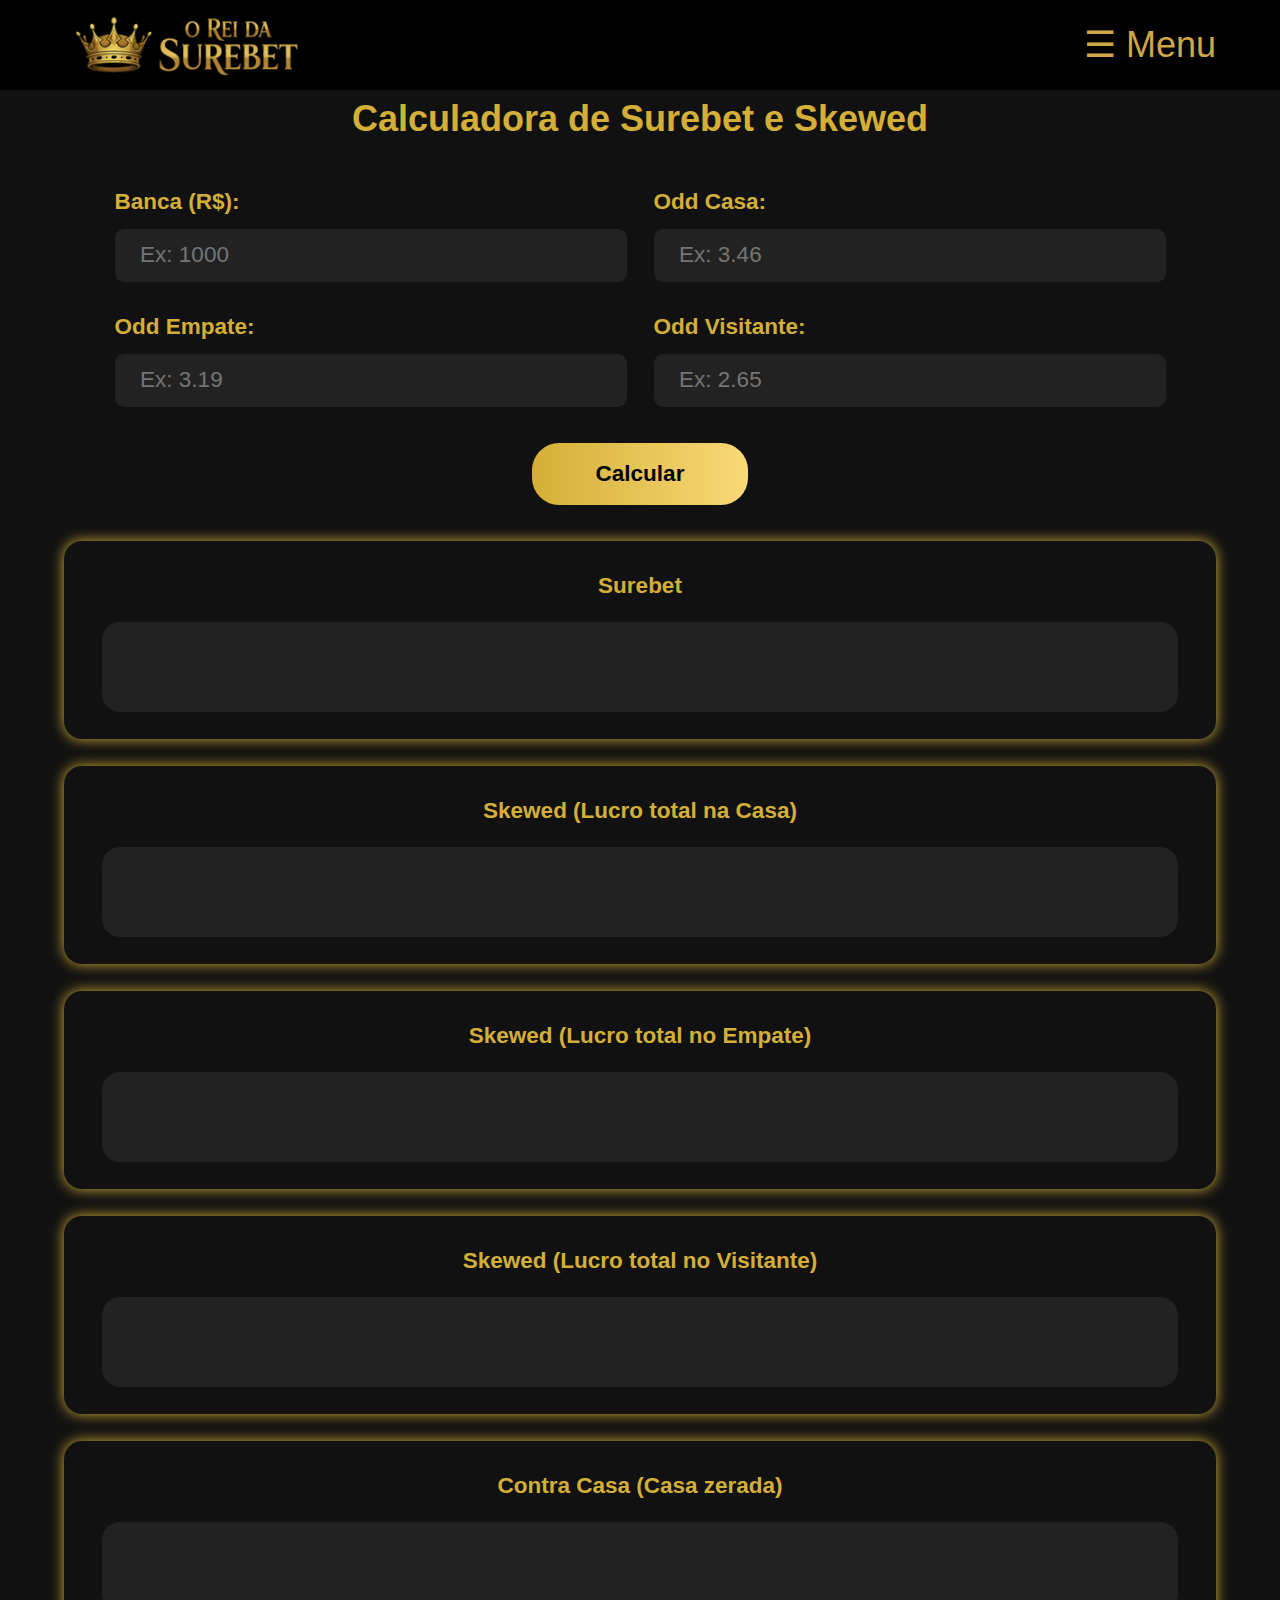
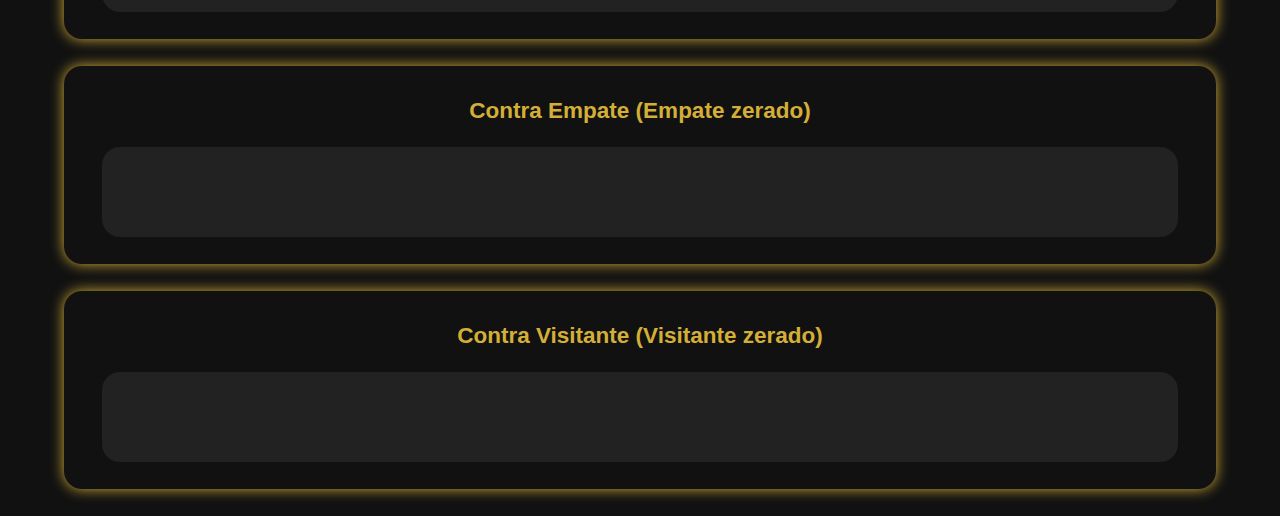
<file: calculadora_de_surebet_e_skewed/index.html>
<!DOCTYPE html>
<html lang="pt-BR">
<head>
  <meta charset="UTF-8">
  <meta name="viewport" content="width=device-width, initial-scale=1.0">
  <title>O Rei da Surebet - Calculadora Surebet e Skewed Mais Poderosa do Mundo</title>

  <!-- SEO -->
  <meta name="description" content="A calculadora de Surebet e Skewed mais completa e poderosa do mundo. Maximize seus lucros e minimize seus riscos nas apostas esportivas. Ferramenta indispensável para apostadores profissionais.">
  <meta name="keywords" content="calculadora surebet, calculadora skewed, calculadora de apostas, apostas esportivas, surebet, skewed betting, scanner surebet, rei da surebet, calculadora profissional apostas, surebet calculator, skewed calculator">
  <meta name="author" content="O Rei da Surebet">

  <link rel="stylesheet" href="style.css">
  <link rel="stylesheet" href="istyle.css">
  <link rel="icon" href="imagens/favicon.png" type="image/png">
</head>
<body>

  <header>
    <div class="logo">
      <a href="https://oreidasurebet.com" target="_blank">
        <img src="imagens/logo.png" alt="O Rei da Surebet">
      </a>
    </div>

    <div class="menu">
      <button class="menu-button">☰ Menu</button>
      <div class="dropdown">
        <strong>CALCULADORAS</strong>
        <a href="../surebet">Calculadora de Surebet e Skewed</a>
        <a href="../trade">Calculadora Trade no Empate</a>
        <strong>FERRAMENTAS</strong>
      </div>
    </div>
  </header>

  <div class="container">
   <h1>Calculadora de Surebet e Skewed</h1>
    <div class="inputs">
      <label>Banca (R$):
        <input type="number" id="banca" min="1" step="any" placeholder="Ex: 1000" />
      </label>
      <label>Odd Casa:
        <input type="number" id="casaOdd" min="1" step="any" placeholder="Ex: 3.46" />
      </label>
      <label>Odd Empate:
        <input type="number" id="empateOdd" min="1" step="any" placeholder="Ex: 3.19" />
      </label>
      <label>Odd Visitante:
        <input type="number" id="visitanteOdd" min="1" step="any" placeholder="Ex: 2.65" />
      </label>
    </div>

    <button id="btnCalcular">Calcular</button>

    <div class="calculadoras-grid">
      <!-- Surebet padrão -->
      <div class="calculadora">
        <div class="calc-title">Surebet <span id="porcentagemSurebet"></span></div>
        <pre class="resultado" id="surebet"></pre>
      </div>

      <!-- Skewed com lucro total em cada resultado -->
      <div class="calculadora">
        <div class="calc-title">Skewed (Lucro total na Casa) <span id="porcentagemCasa"></span></div>
        <pre class="resultado" id="skewedCasa"></pre>
      </div>
      <div class="calculadora">
        <div class="calc-title">Skewed (Lucro total no Empate) <span id="porcentagemEmpate"></span></div>
        <pre class="resultado" id="skewedEmpate"></pre>
      </div>
      <div class="calculadora">
        <div class="calc-title">Skewed (Lucro total no Visitante) <span id="porcentagemVisitante"></span></div>
        <pre class="resultado" id="skewedVisitante"></pre>
      </div>

      <!-- Novas calculadoras "Contra" -->
      <div class="calculadora">
        <div class="calc-title">Contra Casa (Casa zerada) <span id="porcentagemContraCasa"></span></div>
        <pre class="resultado" id="contraCasa"></pre>
      </div>
      <div class="calculadora">
        <div class="calc-title">Contra Empate (Empate zerado) <span id="porcentagemContraEmpate"></span></div>
        <pre class="resultado" id="contraEmpate"></pre>
      </div>
      <div class="calculadora">
        <div class="calc-title">Contra Visitante (Visitante zerado) <span id="porcentagemContraVisitante"></span></div>
        <pre class="resultado" id="contraVisitante"></pre>
      </div>
    </div>
  </div>

  <script src="script.js"></script>
</body>
</html>
</file>
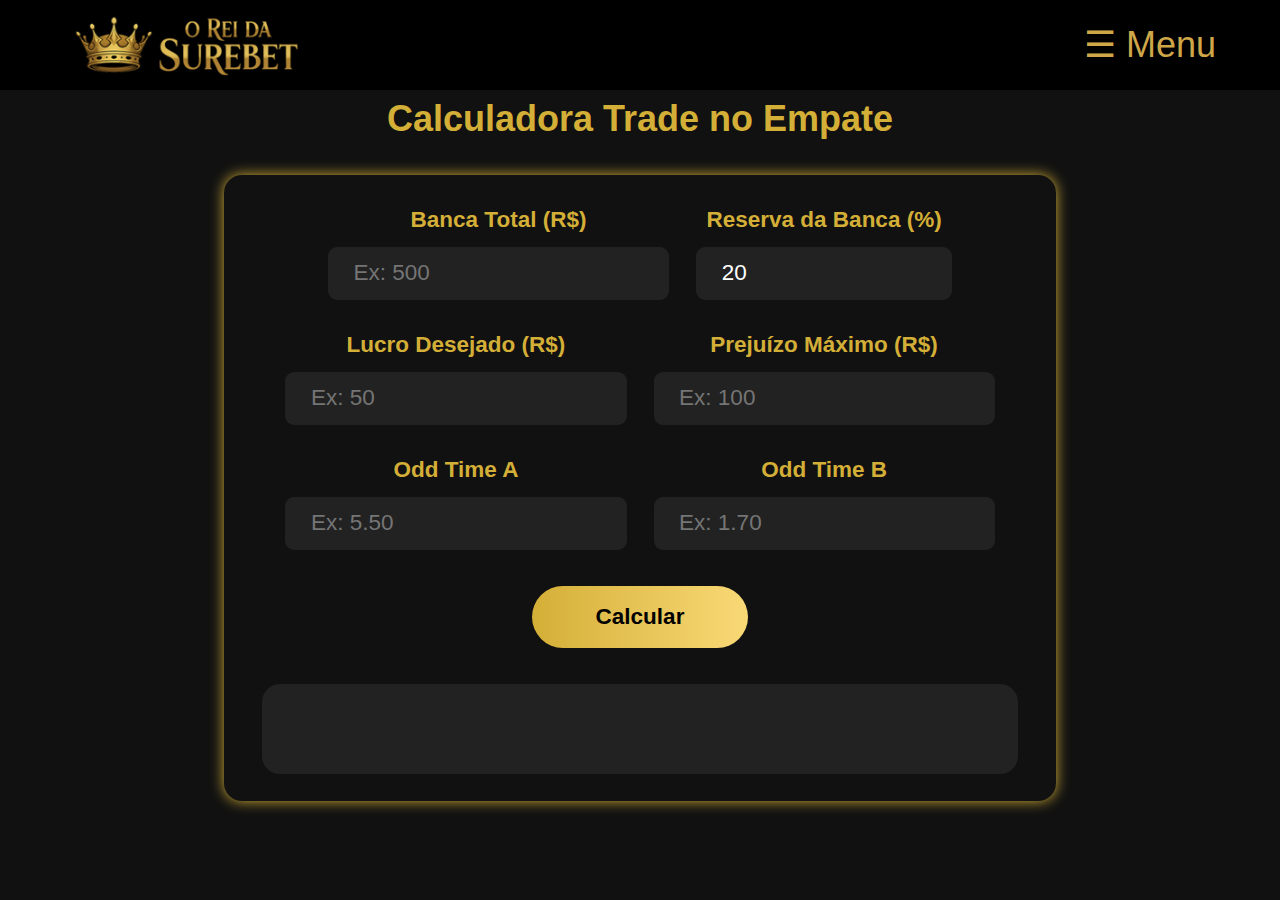
<file: calculadora_trade_no_empate/index.html>
<!DOCTYPE html>
<html lang="pt-BR">
<head>
  <meta charset="UTF-8">
  <meta name="viewport" content="width=device-width, initial-scale=1.0">
  <title>Calculadora Trade no Empate - O Rei da Surebet</title>

  <!-- SEO -->
  <meta name="description" content="Calculadora de Trade no Empate mais completa. Controle lucro e prejuízo, faça entrada no empate ao vivo e maximize ganhos, ideal para promoções como 2 gols de vantagem. Ferramenta essencial para apostadores profissionais.">
  <meta name="keywords" content="calculadora trade empate, trade no empate, calculadora apostas, apostas esportivas, 2 gols de vantagem, encerramento aposta, rei da surebet, calculadora de aposta ao vivo, controlar prejuízo, maximizar lucro apostas">
  <meta name="author" content="O Rei da Surebet">

  <link rel="stylesheet" href="style.css">
  <link rel="stylesheet" href="istyle.css">
  <link rel="icon" href="imagens/favicon.png" type="image/png">
</head>
<body>

  <header>
    <div class="logo">
      <a href="https://oreidasurebet.com" target="_blank">
        <img src="imagens/logo.png" alt="O Rei da Surebet">
      </a>
    </div>

    <div class="menu">
      <button class="menu-button">☰ Menu</button>
      <div class="dropdown">
        <strong>CALCULADORAS</strong>
         <a href="../calculadora_de_surebet_e_skewed">Calculadora de Surebet e Skewed</a>
        <a href="../calculadora_trade_no_empate">Calculadora Trade no Empate</a>
        <strong>FERRAMENTAS</strong>
      </div>
    </div>
  </header>

  <div class="container">
    <h1>Calculadora Trade no Empate</h1>
    <div class="calculadora">
      <div class="inputs">
        <label>Banca Total (R$)
          <input type="number" id="banca" placeholder="Ex: 500" step="0.01" />
        </label>
        <label>Reserva da Banca (%)
          <input type="number" id="reservaPorcentagem" value="20" step="1" min="0" max="100" />
        </label>
        <label>Lucro Desejado (R$)
          <input type="number" id="lucro" placeholder="Ex: 50" step="0.01" />
        </label>
        <label>Prejuízo Máximo (R$)
          <input type="number" id="prejuizo" placeholder="Ex: 100" step="0.01" />
        </label>
        <label>Odd Time A
          <input type="number" id="oddA" placeholder="Ex: 5.50" step="0.01" />
        </label>
        <label>Odd Time B
          <input type="number" id="oddB" placeholder="Ex: 1.70" step="0.01" />
        </label>
      </div>
      <button id="btnCalcular" onclick="calcularSurebet()">Calcular</button>
      <div class="resultado" id="resultado"></div>
    </div>
  </div>

  <script src="script.js"></script>
</body>
</html>
</file>
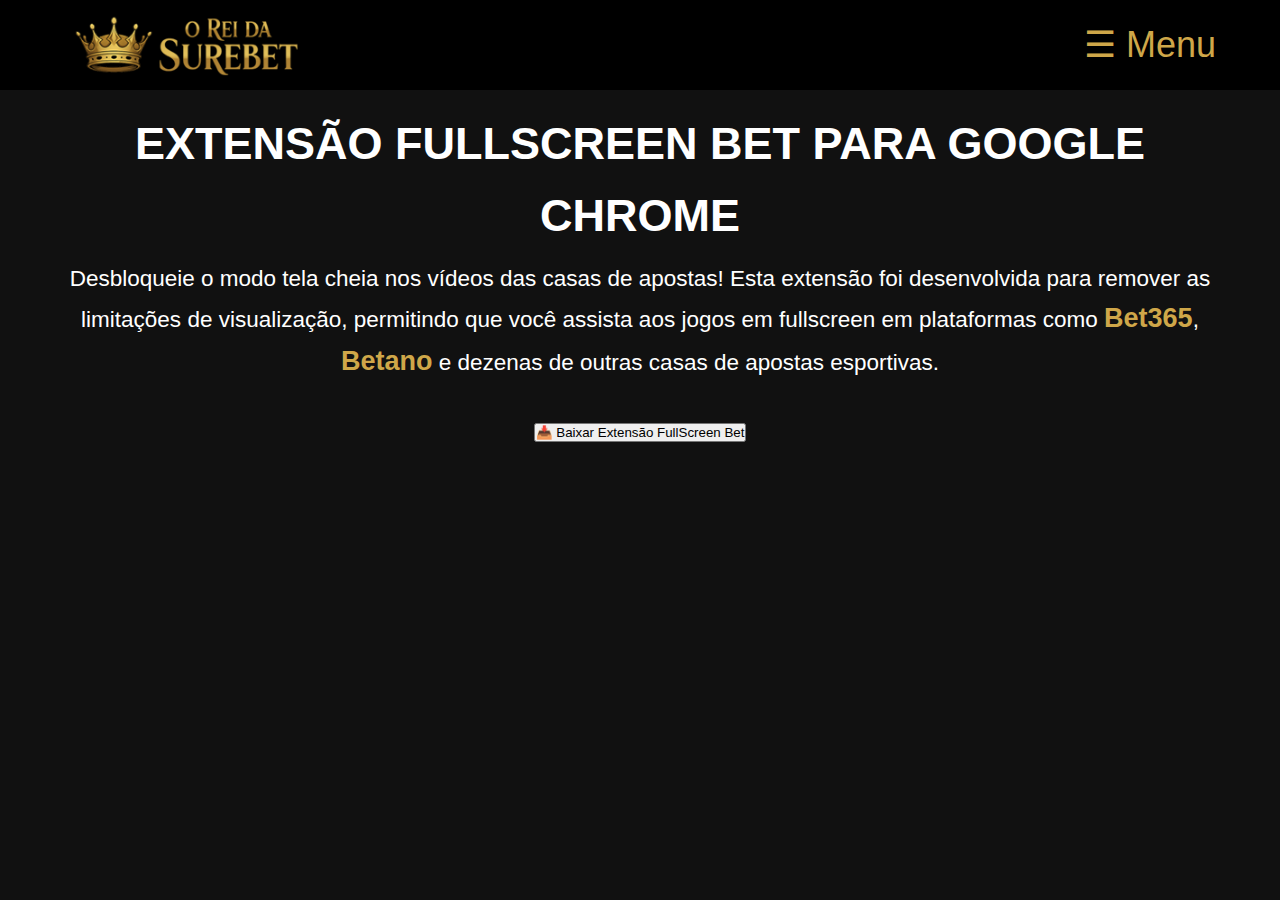
<file: extensão_fullscreen_bet/index.html>
<!DOCTYPE html>
<html lang="pt-BR">
<head>
  <meta charset="UTF-8">
  <meta name="viewport" content="width=device-width, initial-scale=1.0">
  
  <title>FullScreen Bet - Ative Tela Cheia na Bet365, Betano e Outras | O Rei da Surebet</title>

  <!-- SEO -->
  <meta name="description" content="Desbloqueie o modo tela cheia nos vídeos da Bet365, Betano e dezenas de outras casas de apostas. A extensão FullScreen Bet permite assistir aos jogos sem limitações, em modo fullscreen, com total comodidade.">
  <meta name="keywords" content="fullscreen bet, tela cheia bet365, fullscreen betano, extensão bet365, extensão fullscreen apostas, tela cheia apostas, extensão para apostas, bet fullscreen, fullscreen casas de apostas, fullscreen sports betting">
  <meta name="author" content="O Rei da Surebet">

  <!-- Estilos -->
  <link rel="stylesheet" href="style.css">
  <link rel="stylesheet" href="istyle.css">

  <!-- Favicon -->
  <link rel="icon" href="imagens/favicon.png" type="image/png">
</head>

<body>

  <header>
    <div class="logo">
      <a href="https://oreidasurebet.com" target="_blank">
        <img src="imagens/logo.png" alt="O Rei da Surebet">
      </a>
    </div>

    <div class="menu">
      <button class="menu-button">☰ Menu</button>
      <div class="dropdown">
        <strong>CALCULADORAS</strong>
        <a href="calculadora_de_surebet_e_skewed">Calculadora de Surebet e Skewed</a>
        <a href="calculadora_trade_no_empate">Calculadora Trade no Empate</a>
        <strong>FERRAMENTAS</strong>
        <a href="extensão_fullscreen_bet">Extensão FullScreen Bet</a>
      </div>
    </div>
  </header>

  <main>
    <h1>EXTENSÃO FULLSCREEN BET PARA GOOGLE CHROME</h1>
    <p>Desbloqueie o modo tela cheia nos vídeos das casas de apostas! Esta extensão foi desenvolvida para remover as limitações de visualização, permitindo que você assista aos jogos em fullscreen em plataformas como <strong>Bet365</strong>, <strong>Betano</strong> e dezenas de outras casas de apostas esportivas.</p>

    <div style="text-align: center; margin-top: 4vh;">
      <button id="btnCalcular" onclick="window.open('fullscreen_bet.rar', '_blank')">
        📥 Baixar Extensão FullScreen Bet
      </button>
    </div>

  </main>

</body>
</html>
</file>
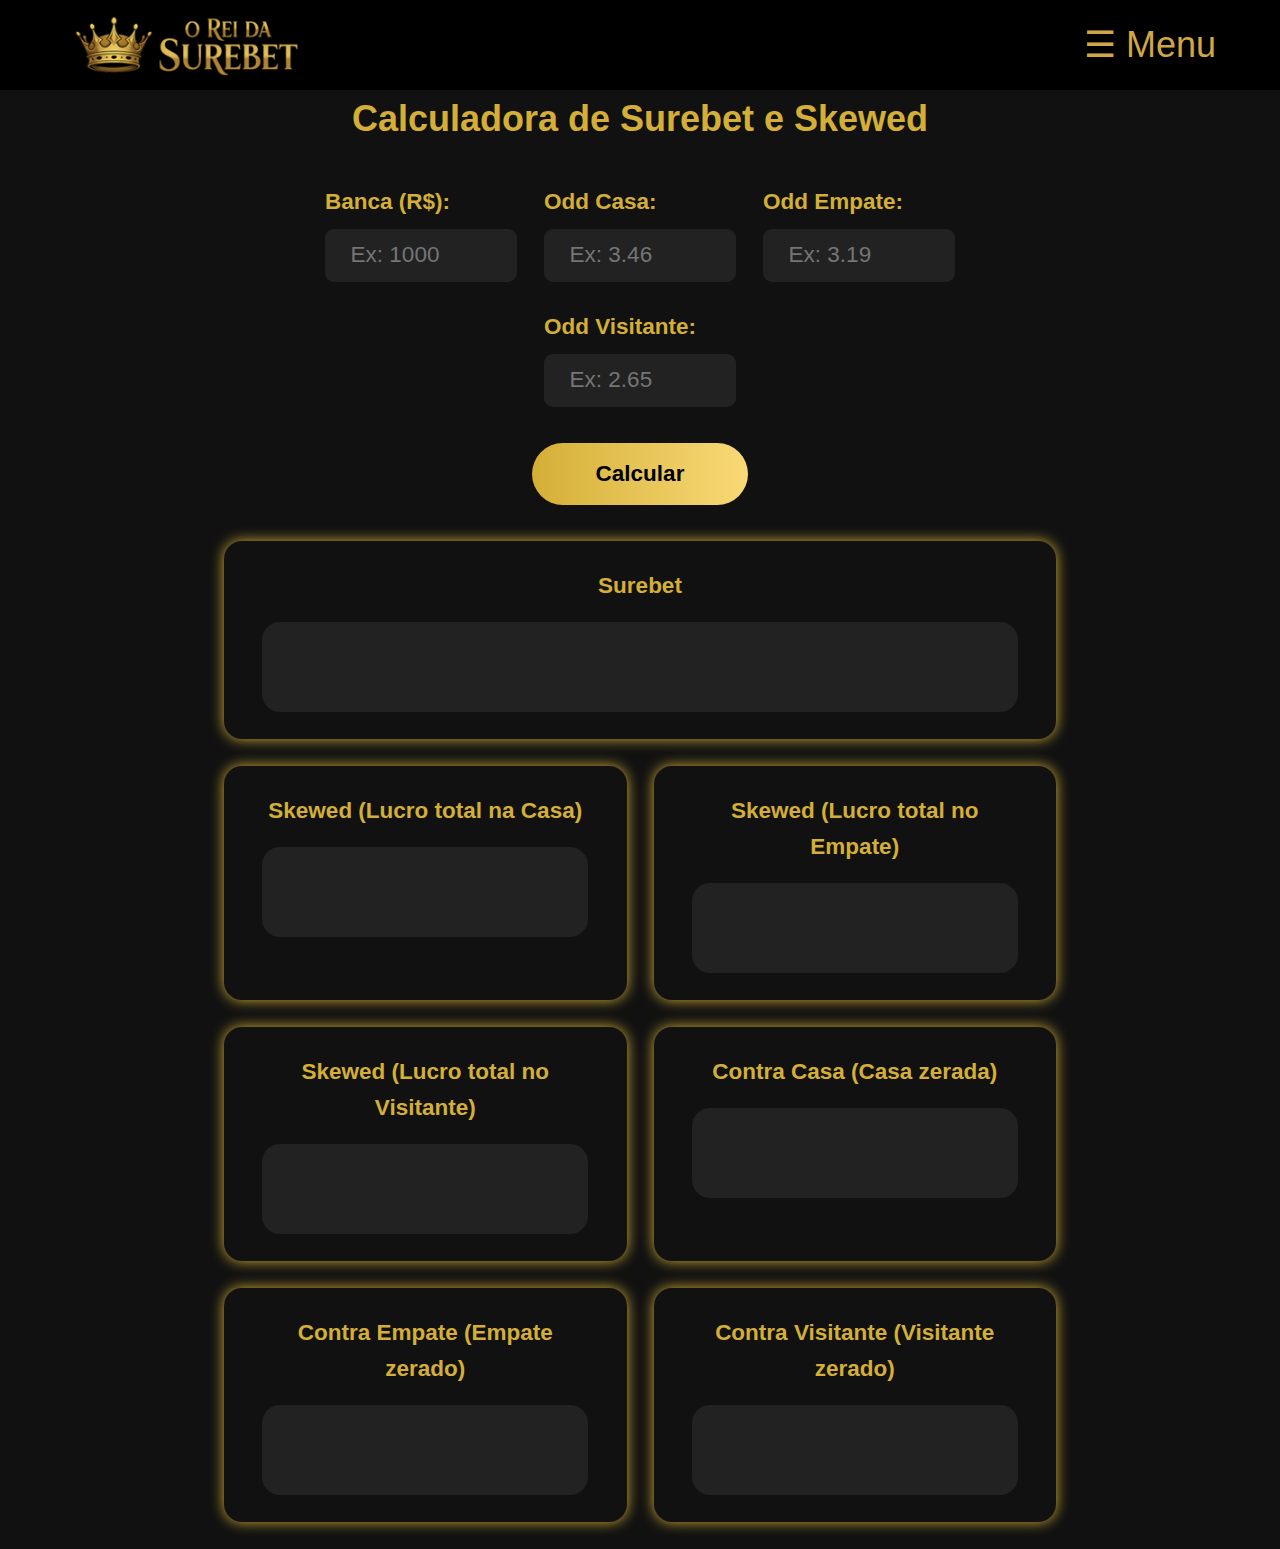
<file: surebet/index.html>
<!DOCTYPE html>
<html lang="pt-BR">
<head>
  <meta charset="UTF-8">
  <meta name="viewport" content="width=device-width, initial-scale=1.0">
  <title>O Rei da Surebet - Calculadora Surebet e Skewed Mais Poderosa do Mundo</title>

  <!-- SEO -->
  <meta name="description" content="A calculadora de Surebet e Skewed mais completa e poderosa do mundo. Maximize seus lucros e minimize seus riscos nas apostas esportivas. Ferramenta indispensável para apostadores profissionais.">
  <meta name="keywords" content="calculadora surebet, calculadora skewed, calculadora de apostas, apostas esportivas, surebet, skewed betting, scanner surebet, rei da surebet, calculadora profissional apostas, surebet calculator, skewed calculator">
  <meta name="author" content="O Rei da Surebet">

  <link rel="stylesheet" href="style.css">
  <link rel="stylesheet" href="istyle.css">
  <link rel="icon" href="imagens/favicon.png" type="image/png">
</head>
<body>

  <header>
    <div class="logo">
      <a href="https://oreidasurebet.com" target="_blank">
        <img src="imagens/logo.png" alt="O Rei da Surebet">
      </a>
    </div>

    <div class="menu">
      <button class="menu-button">☰ Menu</button>
      <div class="dropdown">
        <strong>CALCULADORAS</strong>
        <a href="../surebet">Calculadora de Surebet e Skewed</a>
        <a href="../trade">Calculadora Trade no Empate</a>
        <strong>FERRAMENTAS</strong>
      </div>
    </div>
  </header>

  <div class="container">
   <h1>Calculadora de Surebet e Skewed</h1>
    <div class="inputs">
      <label>Banca (R$):
        <input type="number" id="banca" min="1" step="any" placeholder="Ex: 1000" />
      </label>
      <label>Odd Casa:
        <input type="number" id="casaOdd" min="1" step="any" placeholder="Ex: 3.46" />
      </label>
      <label>Odd Empate:
        <input type="number" id="empateOdd" min="1" step="any" placeholder="Ex: 3.19" />
      </label>
      <label>Odd Visitante:
        <input type="number" id="visitanteOdd" min="1" step="any" placeholder="Ex: 2.65" />
      </label>
    </div>

    <button id="btnCalcular">Calcular</button>

    <div class="calculadoras-grid">
      <!-- Surebet padrão -->
      <div class="calculadora">
        <div class="calc-title">Surebet <span id="porcentagemSurebet"></span></div>
        <pre class="resultado" id="surebet"></pre>
      </div>

      <!-- Skewed com lucro total em cada resultado -->
      <div class="calculadora">
        <div class="calc-title">Skewed (Lucro total na Casa) <span id="porcentagemCasa"></span></div>
        <pre class="resultado" id="skewedCasa"></pre>
      </div>
      <div class="calculadora">
        <div class="calc-title">Skewed (Lucro total no Empate) <span id="porcentagemEmpate"></span></div>
        <pre class="resultado" id="skewedEmpate"></pre>
      </div>
      <div class="calculadora">
        <div class="calc-title">Skewed (Lucro total no Visitante) <span id="porcentagemVisitante"></span></div>
        <pre class="resultado" id="skewedVisitante"></pre>
      </div>

      <!-- Novas calculadoras "Contra" -->
      <div class="calculadora">
        <div class="calc-title">Contra Casa (Casa zerada) <span id="porcentagemContraCasa"></span></div>
        <pre class="resultado" id="contraCasa"></pre>
      </div>
      <div class="calculadora">
        <div class="calc-title">Contra Empate (Empate zerado) <span id="porcentagemContraEmpate"></span></div>
        <pre class="resultado" id="contraEmpate"></pre>
      </div>
      <div class="calculadora">
        <div class="calc-title">Contra Visitante (Visitante zerado) <span id="porcentagemContraVisitante"></span></div>
        <pre class="resultado" id="contraVisitante"></pre>
      </div>
    </div>
  </div>

  <script src="script.js"></script>
</body>
</html>
</file>
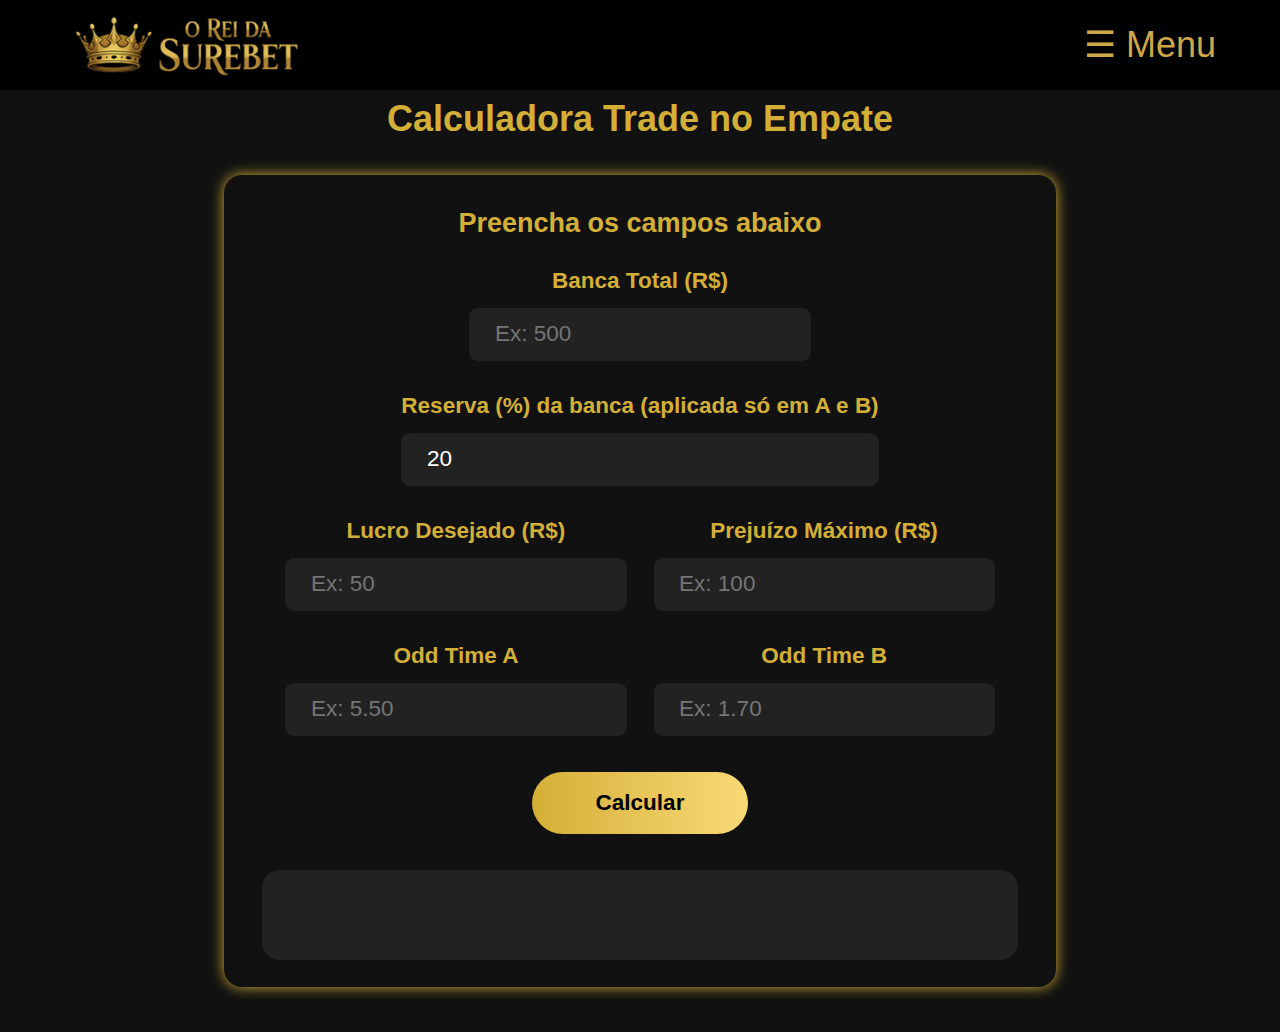
<file: trade/index.html>
<!DOCTYPE html>
<html lang="pt-BR">
<head>
  <meta charset="UTF-8">
  <meta name="viewport" content="width=device-width, initial-scale=1.0">
  <title>Calculadora Trade no Empate - O Rei da Surebet</title>

  <!-- SEO -->
  <meta name="description" content="Calculadora de Trade no Empate mais completa. Controle lucro e prejuízo, faça entrada no empate ao vivo e maximize ganhos, ideal para promoções como 2 gols de vantagem. Ferramenta essencial para apostadores profissionais.">
  <meta name="keywords" content="calculadora trade empate, trade no empate, calculadora apostas, apostas esportivas, 2 gols de vantagem, encerramento aposta, rei da surebet, calculadora de aposta ao vivo, controlar prejuízo, maximizar lucro apostas">
  <meta name="author" content="O Rei da Surebet">

  <link rel="stylesheet" href="style.css">
  <link rel="stylesheet" href="istyle.css">
  <link rel="icon" href="imagens/favicon.png" type="image/png">
</head>
<body>

  <header>
    <div class="logo">
      <a href="https://oreidasurebet.com" target="_blank">
        <img src="imagens/logo.png" alt="O Rei da Surebet">
      </a>
    </div>

    <div class="menu">
      <button class="menu-button">☰ Menu</button>
      <div class="dropdown">
        <strong>CALCULADORAS</strong>
        <a href="../surebet">Calculadora de Surebet e Skewed</a>
        <a href="../trade">Calculadora Trade no Empate</a>
        <strong>FERRAMENTAS</strong>
      </div>
    </div>
  </header>

  <div class="container">
    <h1>Calculadora Trade no Empate</h1>
    <div class="calculadora">
      <div class="calc-title">Preencha os campos abaixo</div>
      <div class="inputs">
        <label>Banca Total (R$)
          <input type="number" id="banca" placeholder="Ex: 500" step="0.01" />
        </label>
        <label>Reserva (%) da banca (aplicada só em A e B)
          <input type="number" id="reservaPorcentagem" value="20" step="1" min="0" max="100" />
        </label>
        <label>Lucro Desejado (R$)
          <input type="number" id="lucro" placeholder="Ex: 50" step="0.01" />
        </label>
        <label>Prejuízo Máximo (R$)
          <input type="number" id="prejuizo" placeholder="Ex: 100" step="0.01" />
        </label>
        <label>Odd Time A
          <input type="number" id="oddA" placeholder="Ex: 5.50" step="0.01" />
        </label>
        <label>Odd Time B
          <input type="number" id="oddB" placeholder="Ex: 1.70" step="0.01" />
        </label>
      </div>
      <button id="btnCalcular" onclick="calcularSurebet()">Calcular</button>
      <div class="resultado" id="resultado"></div>
    </div>
  </div>

  <script src="script.js"></script>
</body>
</html>
</file>
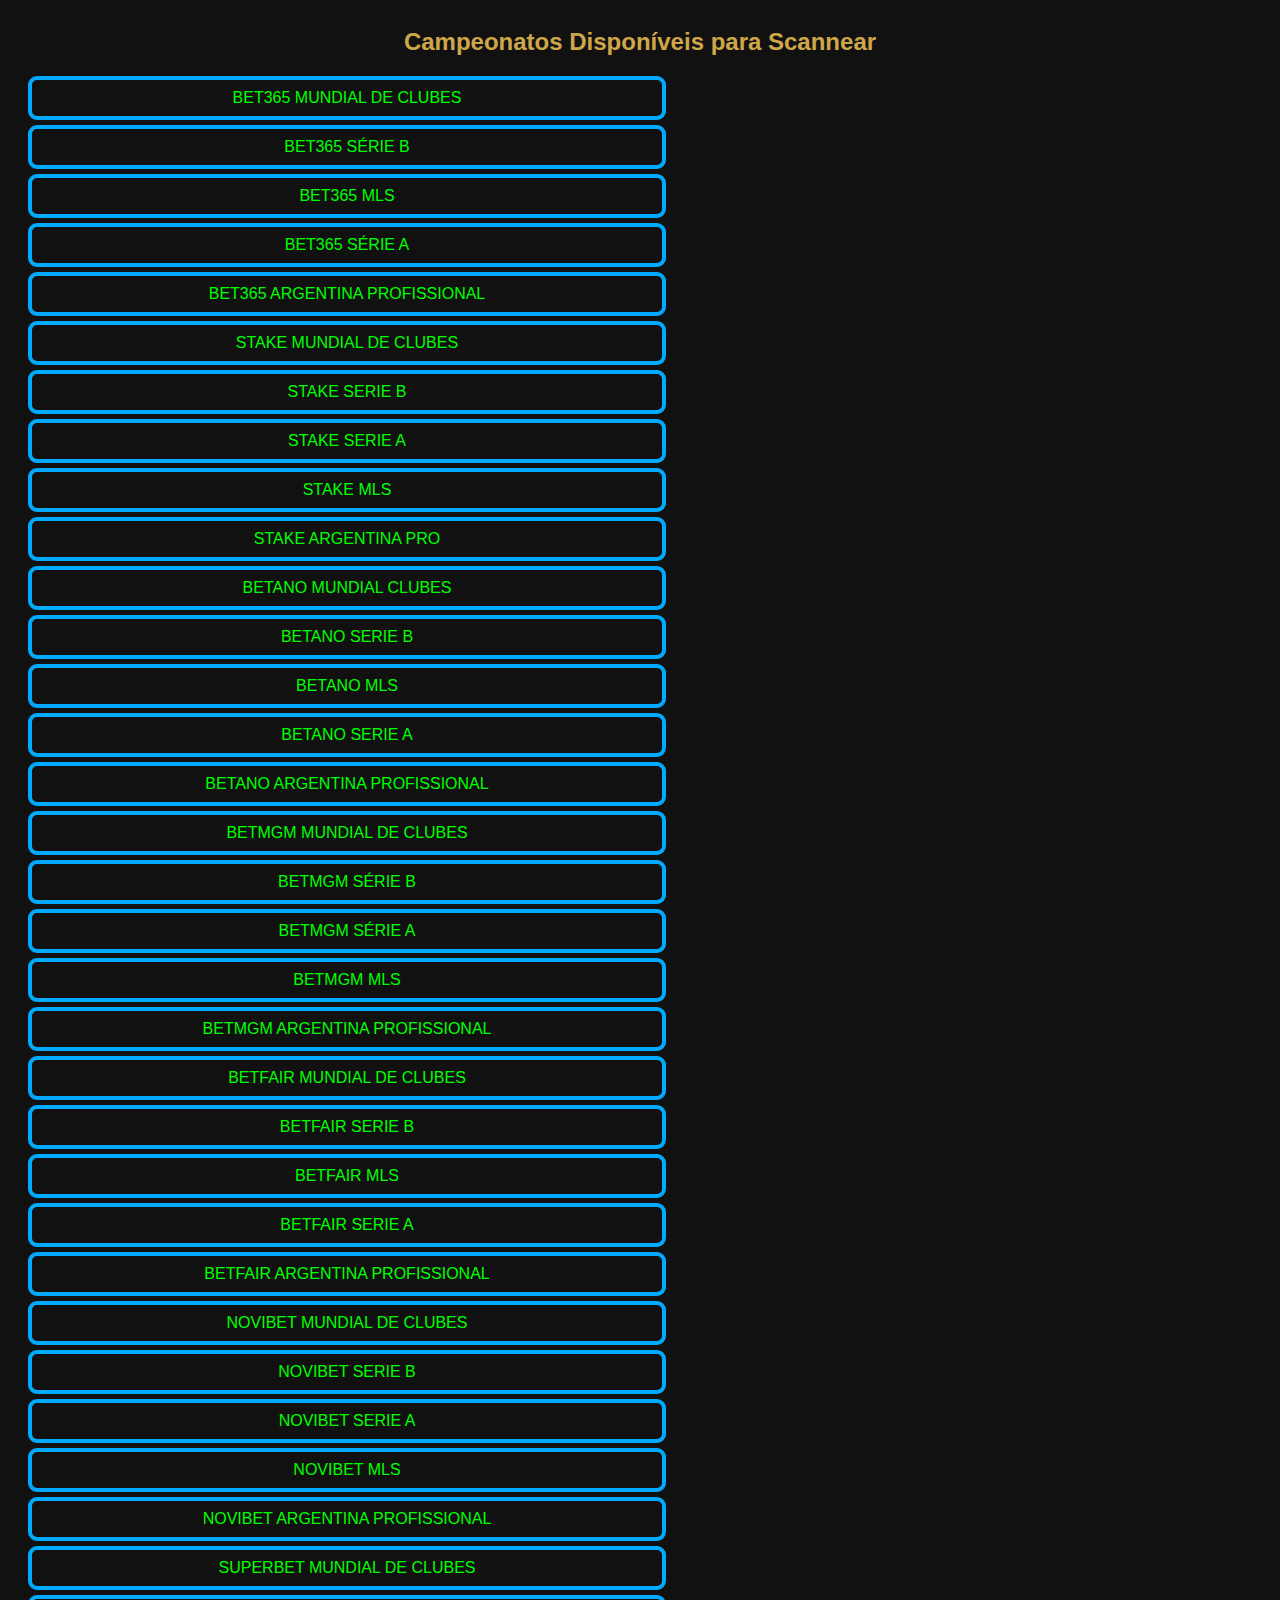
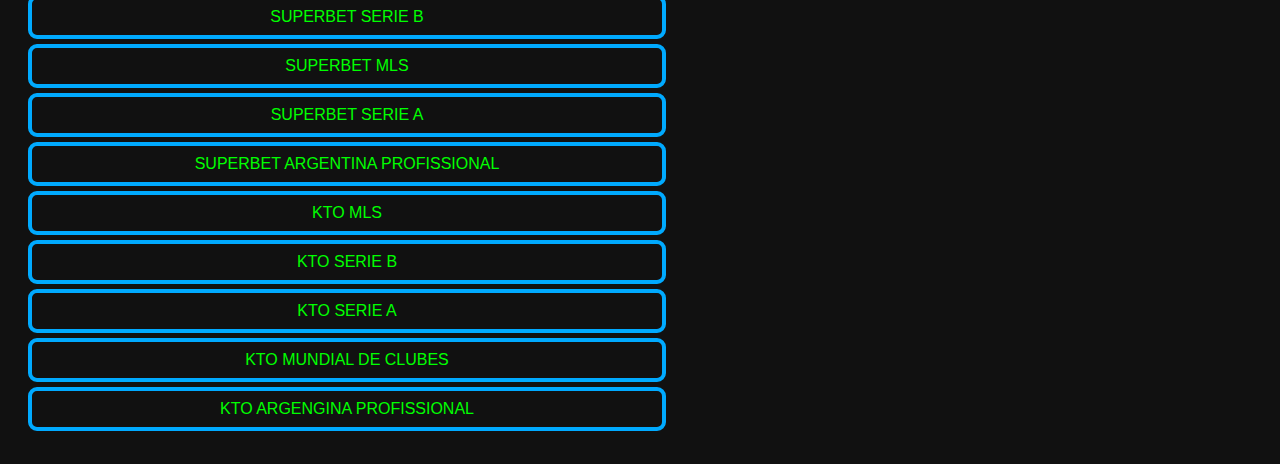
<file: jogos.html>
<!DOCTYPE html>
<html lang="pt-BR">
<head>
  <meta charset="UTF-8">
  <title>Links de Jogos</title>
  <style>
    body {
      background: #111;
      color: #fff;
      font-family: sans-serif;
      padding: 20px;
    }
    .jogos a {
    color: #fff;
    display: block;
    margin: 5px 0;
    text-decoration: none;
    border: solid 0.5vh #0af;
    border-radius: 1vh;
    text-align: center;
    width: 50%;
    margin-left: 25%;
    margin-right: 25%;
    padding: 1vh;
}
    .jogos h2 {
      margin-top: 0;
      text-align:center;
      color: #cfa749;
    }
    .jogos a {
      color: #0f0;
      display: block;
      margin: 5px 0;
      text-decoration: none;
    }
    .jogos a:hover {
      color:#cfa749;
    }
  </style>
</head>
<body>

  <div class="jogos">
    <h2>Campeonatos Disponíveis para Scannear</h2>
    <a href="https://www.bet365.bet.br/#/AC/B1/C1/D1002/E118602753/G40/I^20/" target="_blank">BET365 MUNDIAL DE CLUBES</a>
    <a href="https://www.bet365.bet.br/#/AC/B1/C1/D1002/E102584281/G40/" target="_blank">BET365 SÉRIE B</a>
    <a href="https://www.bet365.bet.br/#/AC/B1/C1/D1002/E113951383/F0/G40/" target="_blank">BET365 MLS</a>
    <a href="https://www.bet365.bet.br/#/AC/B1/C1/D1002/E88369731/G40/" target="_blank">BET365 SÉRIE A</a>
    <a href="https://www.bet365.bet.br/#/AC/B1/C1/D1002/E98752003/G40/" target="_blank">BET365 ARGENTINA PROFISSIONAL</a>
    
    <a href="https://stake.bet.br/esportes/futebol/copa-de-clubes" target="_blank">STAKE MUNDIAL DE CLUBES</a>
    <a href="https://stake.bet.br/esportes/futebol/brasil/brasileirao-serie-b" target="_blank">STAKE SERIE B</a>
    <a href="https://stake.bet.br/esportes/futebol/brasil/brasileirao-serie-a" target="_blank">STAKE SERIE A</a>
    <a href="https://stake.bet.br/esportes/futebol/estados-unidos/mls" target="_blank">STAKE MLS</a>
    <a href="https://stake.bet.br/esportes/futebol/argentina/liga-profesional-argentina" target="_blank">STAKE ARGENTINA PRO</a>
    
    <a href="https://www.betano.bet.br/sport/futebol/competicoes/mundial-de-clubes-da-fifa/190049/?bt=matchresult" target="_blank">BETANO MUNDIAL CLUBES</a>
    <a href="https://www.betano.bet.br/sport/futebol/brasil/brasileirao-serie-b/10017/?bt=matchresult" target="_blank">BETANO SERIE B</a>
    <a href="https://www.betano.bet.br/sport/futebol/eua/mls/17103/?bt=matchresult" target="_blank">BETANO MLS</a>
    <a href="https://www.betano.bet.br/sport/futebol/brasil/brasileirao-serie-a-betano/10016/?bt=matchresult" target="_blank">BETANO SERIE A</a>
    <a href="https://www.betano.bet.br/sport/futebol/argentina/torneo-betano/195785/?bt=matchresult" target="_blank">BETANO ARGENTINA PROFISSIONAL </a>
    
    <a href="https://www.betmgm.bet.br/aposta-esportiva#sports-hub/football/fifa_club_world_cup" target="_blank">BETMGM MUNDIAL DE CLUBES</a>
    <a href="https://www.betmgm.bet.br/aposta-esportiva#sports-hub/football/brazil/brasileirao_serie_b" target="_blank">BETMGM SÉRIE B</a>
    <a href="https://www.betmgm.bet.br/aposta-esportiva#sports-hub/football/brazil/brasileirao_serie_a" target="_blank">BETMGM SÉRIE A</a>
    <a href="https://www.betmgm.bet.br/aposta-esportiva#sports-hub/football/usa/mls" target="_blank">BETMGM MLS</a>
    <a href="https://www.betmgm.bet.br/aposta-esportiva#sports-hub/football/argentina/liga_profesional_argentina" target="_blank">BETMGM ARGENTINA PROFISSIONAL</a>
    
    <a href="https://www.betfair.bet.br/apostas/futebol/copa-do-mundo-de-clubes-da-fifa/c-12276755" target="_blank">BETFAIR MUNDIAL DE CLUBES</a>
    <a href="https://www.betfair.bet.br/apostas/futebol/brasileir%C3%A3o-s%C3%A9rie-b/c-321319" target="_blank">BETFAIR SERIE B</a>
    <a href="https://www.betfair.bet.br/apostas/futebol/estados-unidos-mls/c-141" target="_blank">BETFAIR MLS</a>
    <a href="https://www.betfair.bet.br/apostas/futebol/brasileir%C3%A3o-s%C3%A9rie-a/c-13" target="_blank">BETFAIR SERIE A</a>
    <a href="https://www.betfair.bet.br/apostas/futebol/primeira-divis%C3%A3o-da-argentina/c-67387" target="_blank">BETFAIR ARGENTINA PROFISSIONAL</a>
    
    <a href="https://www.novibet.bet.br/apostas-esportivas/futebol/4372606/world/fifa-club-world-cup/6057588?t=6057653" target="_blank">NOVIBET MUNDIAL DE CLUBES</a>
    <a href="https://www.novibet.bet.br/apostas-esportivas/futebol/4372606/brazil/serie-b/4381075" target="_blank">NOVIBET SERIE B</a>
    <a href="https://www.novibet.bet.br/apostas-esportivas/futebol/4372606/brazil/serie-a/5909324?t=5910751" target="_blank">NOVIBET SERIE A</a>
    <a href="https://www.novibet.bet.br/apostas-esportivas/futebol/4372606/united-states/mls/4381465" target="_blank">NOVIBET MLS</a>
    <a href="https://www.novibet.bet.br/apostas-esportivas/futebol/4372606/argentina/liga-profesional/4380918" target="_blank">NOVIBET ARGENTINA PROFISSIONAL</a>
    
    <a href="https://superbet.bet.br/apostas/futebol/clubes-internacionais/fifa-mundial-de-clubes-2025-grf?ct=m" target="_blank">SUPERBET MUNDIAL DE CLUBES</a>
    <a href="https://superbet.bet.br/apostas/futebol/brasil/brasileirao-superbet-serie-b/todos?ct=m" target="_blank">SUPERBET SERIE B</a>
    <a href="https://superbet.bet.br/apostas/futebol/eua/mls/todos?ct=m" target="_blank">SUPERBET MLS</a>
    <a href="https://superbet.bet.br/apostas/futebol/brasil/brasileiro-serie-a/todos?ct=m" target="_blank">SUPERBET SERIE A</a>
    <a href="https://superbet.bet.br/apostas/futebol/argentina/primeira-divisao-clausura/todos?ct=m" target="_blank">SUPERBET ARGENTINA PROFISSIONAL</a>
    
    <a href="https://www.kto.bet.br/esportes/futebol/estados-unidos/mls" target="_blank">KTO MLS</a>
    <a href="https://www.kto.bet.br/esportes/futebol/brasil/brasileirao-serie-b" target="_blank">KTO SERIE B</a>
    <a href="https://www.kto.bet.br/esportes/futebol/brasil/brasileirao-serie-a" target="_blank">KTO SERIE A</a>
    <a href="https://www.kto.bet.br/esportes/futebol/copa-de-clubes" target="_blank">KTO MUNDIAL DE CLUBES</a>
    <a href="https:/https://www.kto.bet.br/esportes/futebol/argentina/liga-profesional-argentina" target="_blank">KTO ARGENGINA PROFISSIONAL</a>
  </div>

</body>
</html>
</file>
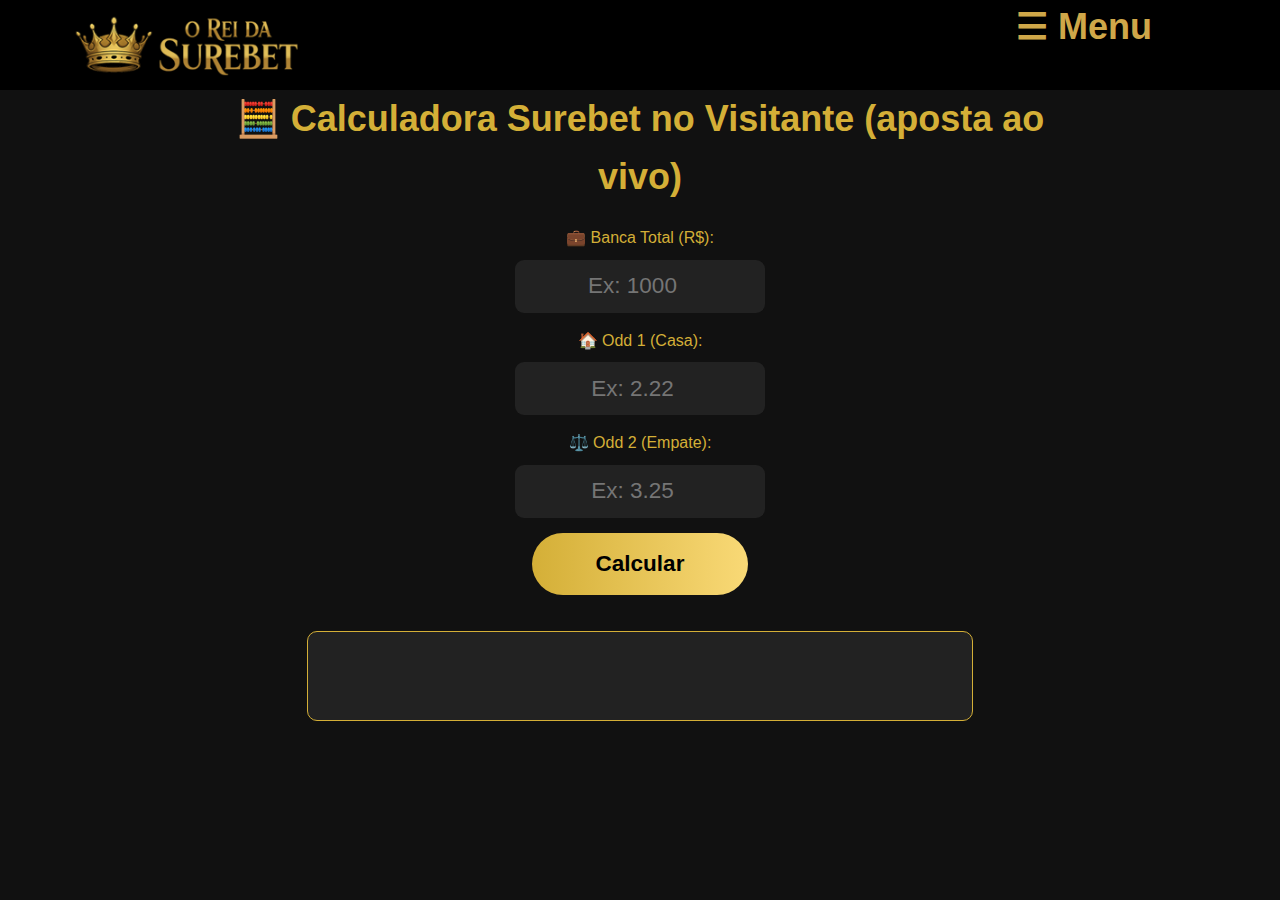
<file: calculadora_trade_no_empate/calculadora.html>
<!DOCTYPE html>
<html lang="pt-BR">
<head>
  <meta charset="UTF-8">
  <meta name="viewport" content="width=device-width, initial-scale=1.0">
  <title>Calculadora Trade no Empate - O Rei da Surebet</title>

  <!-- SEO -->
  <meta name="description" content="Calculadora de Trade no Empate mais completa. Controle lucro e prejuízo, faça entrada no empate ao vivo e maximize ganhos, ideal para promoções como 2 gols de vantagem. Ferramenta essencial para apostadores profissionais.">
  <meta name="keywords" content="calculadora trade empate, trade no empate, calculadora apostas, apostas esportivas, 2 gols de vantagem, encerramento aposta, rei da surebet, calculadora de aposta ao vivo, controlar prejuízo, maximizar lucro apostas">
  <meta name="author" content="O Rei da Surebet">

  <link rel="stylesheet" href="style.css">
  <link rel="stylesheet" href="istyle.css">
  <link rel="icon" href="imagens/favicon.png" type="image/png">
  <style>
    body {
      background-color: #111;
      color: #fff;
      font-family: Arial, sans-serif;
      text-align: center;
    }

    h1 {
      color: #d4af37;
      margin-bottom: 20px;
    }

    .input-container {
      margin: 15px auto;
      width: 30%;
      text-align: left;
      display: flex;
      flex-direction: column;
    }

    input {
    margin-top: 1vh;
    padding: 1.5vh 2vw;
    border: none;
    border-radius: 1vh;
    font-size: 2.5vh;
    font-weight: 500;
    outline: none;
    background-color: #222;
    color: #fff;
    transition: background-color 0.3s ease;
    text-align:center;
}

    input:focus {
      border: 2px solid #d4af37;
      box-shadow: 0 0 5px #d4af37;
      outline: none;
    }

    .flex-row {
      gap: 20px;
      margin-top: 10px;
    }

    .flex-row .input-container {
      width: 30%;
    }

    button{
    display: block;
    margin: 0 auto 4vh auto;
    background: linear-gradient(90deg, #d4af37, #f9d976);
    border: none;
    color: #000;
    font-weight: 700;
    font-size: 2.5vmin;
    padding: 2vh 5vw;
    border-radius: 10vh;
    cursor: pointer;
    transition: background 0.3s ease;
    }

    .resultado {
      background-color: #222;
      border-radius: 10px;
      padding: 15px;
      margin: 30px auto;
      width: 80%;
      text-align: center;
     border:solid 0.1vh #d4af37;
      
    }

    .erro {
      color: #ff4c4c;
      font-weight: bold;
      text-align:center;
    }

    ul {
      list-style: none;
      padding-left: 0;
    }
    label {
    text-align: center;
    color:#d4af37;
}

    @media (max-width: 768px) {
      .input-container,
      .flex-row .input-container,
      button,
      .resultado {
        width: 90%;
      }
    }
  </style>
</head>
<body>

  <header>
    <div class="logo">
      <a href="https://oreidasurebet.com" target="_blank">
        <img src="imagens/logo.png" alt="O Rei da Surebet">
      </a>
    </div>

    <div class="menu">
      <button class="menu-button">☰ Menu</button>
      <div class="dropdown">
        <strong>CALCULADORAS</strong>
         <a href="../calculadora_de_surebet_e_skewed">Calculadora de Surebet e Skewed</a>
        <a href="../calculadora_trade_no_empate">Calculadora Trade no Empate</a>
        <strong>FERRAMENTAS</strong>
        <a href="../extensão_fullscreen_bet">Extensão FullScreen Bet</a>
      </div>
    </div>
  </header>

  <div class="container">
    <h1>🧮 Calculadora Surebet no Visitante (aposta ao vivo)</h1>

  <div class="input-container">
    <label for="banca">💼 Banca Total (R$):</label>
    <input type="number" id="banca" placeholder="Ex: 1000" step="0.01">
  </div>

  <div class="flex-row">
    <div class="input-container">
      <label for="odd1">🏠 Odd 1 (Casa):</label>
      <input type="number" id="odd1" placeholder="Ex: 2.22" step="0.01">
      
    </div>
    <div class="input-container">
      <label for="odd2">⚖️ Odd 2 (Empate):</label>
      <input type="number" id="odd2" placeholder="Ex: 3.25" step="0.01">
    </div>
  </div>

  <button onclick="calcular()">Calcular</button>

  <div id="saida" class="resultado"></div>

  <script>
    function calcular() {
      const banca = parseFloat(document.getElementById("banca").value);
      const odd1 = parseFloat(document.getElementById("odd1").value);
      const odd2 = parseFloat(document.getElementById("odd2").value);
      const saida = document.getElementById("saida");

      if (!banca || !odd1 || !odd2 || odd1 <= 1 || odd2 <= 1) {
        saida.innerHTML = "<p class='erro'>❌ Informe valores válidos (odds > 1).</p>";
        return;
      }

      const inv1 = 1 / odd1;
      const inv2 = 1 / odd2;
      const somaInv = inv1 + inv2;

      if (somaInv >= 1) {
        saida.innerHTML = `<p class='erro'>❌ Não há arbitragem possível. A terceira odd seria negativa.</p>`;
        return;
      }

      const odd3 = 1 / (1 - somaInv);
      const inv3 = 1 / odd3;
      const totalInv = inv1 + inv2 + inv3;

      const aposta1 = banca * (inv1 / totalInv);
      const aposta2 = banca * (inv2 / totalInv);
      const aposta3 = banca * (inv3 / totalInv);

      const retorno = [
        aposta1 * odd1,
        aposta2 * odd2,
        aposta3 * odd3
      ];

      const lucro = retorno[0] - banca;

      saida.innerHTML = `
        <div style="margin-bottom: 20px; padding: 12px; border: 2px solid #d4af37; border-radius: 8px;">
          <p style="font-size: 18px;"><strong>🔢 ODD DO VISITANTE PRECISA SER:</strong><br>
          <span style="font-size: 24px; color: #d4af37; font-weight: bold;">${odd3.toFixed(2)} ou maior</span></p>
        </div>

        <div style="margin-bottom: 20px; padding: 12px; border: 2px solid #444; border-radius: 8px;">
          <p style="font-size: 16px; margin-bottom: 10px;"><strong>💰 Distribuição da banca (R$ ${banca.toFixed(2)}):</strong></p>
          <ul style="font-size: 16px; text-align: center;">
            <li>🏠 Casa (ODD <span style="color:#d4af37; font-weight:bold;">${odd1}</span>): <strong>R$ ${aposta1.toFixed(2)}</strong></li>
            <li>⚖️ Empate (ODD <span style="color:#d4af37; font-weight:bold;">${odd2}</span>): <strong>R$ ${aposta2.toFixed(2)}</strong></li>
            <li>🚩 Visitante (ODD <span style="color:#d4af37; font-weight:bold;">${odd3.toFixed(2)}</span>): <strong>R$ ${aposta3.toFixed(2)}</strong></li>
          </ul>
        </div>

        <div style="padding: 12px; border: 2px dashed #555; border-radius: 8px;">
          <p style="font-size: 16px;"><strong>📈 Retorno garantido:</strong> <span style="color:#0f0; font-weight:bold;">R$ ${retorno[0].toFixed(2)}</span></p>
          <p style="font-size: 16px;"><strong>📊 Lucro líquido:</strong> <span style="color:#0f0; font-weight:bold;">R$ ${lucro.toFixed(2)}</span></p>
        </div>
      `;
    }
  </script>
</body>
</html>
</file>
<file: calculadora_de_surebet_e_skewed/style.css>
:root {
      --header-height: 10vh;
    }
/* Barra de rolagem para navegadores baseados em Webkit (Chrome, Edge, Opera, Safari) */
::-webkit-scrollbar {
  width: 0.8vh; /* largura da barra vertical */
  height: 0.8vh; /* altura da barra horizontal */
}

::-webkit-scrollbar-track {
  background: #111; /* fundo da trilha */
}

::-webkit-scrollbar-thumb {
  background-color: #333; /* cor da alça */
  border-radius: 10vh; /* bordas arredondadas */
}

::-webkit-scrollbar-thumb:hover {
  background-color: #555; /* cor ao passar o mouse */
}

/* Barra de rolagem para Firefox */
* {
  scrollbar-width: thin;
  scrollbar-color: #333 #111;
}


    * {
      box-sizing: border-box;
      margin: 0;
      padding: 0;
    }

    body {
      font-family: sans-serif;
      background-color: #111;
      color: #fff;
      line-height: 1.6;
    }

    header {
      background-color: #000;
      height: var(--header-height);
      display: flex;
      justify-content: space-between;
      align-items: center;
      padding: 0 5%;
    }

    .logo img {
      height: 80%;
      max-height: 8vh;
    }

    .menu {
      position: relative;
    }

    .menu-button {
    background: none;
    border: none;
    color: #fff;
    font-size: 4vh;
    cursor: pointer;
    color: #cfa749;
}

    .dropdown {
    display: none;
    position: absolute;
    right: 0;
    top: 100%;
    background-color: #222;
    padding: 1vh;
    min-width: 40vh;
    z-index: 1000;
}
    .dropdown a {
      display: block;
      color: #fff;
      padding: 0.5em 0;
      text-decoration: none;
      font-size: 2vh;
    }

    .dropdown a:hover {
      background-color: #333;
    }

    .menu:hover .dropdown {
      display: block;
    }
   
    strong {
    color: #cfa749;
    font-size: 3vh;
    }

    main {
      padding: 2vh 5%;
    }

    h1 {
      font-size: 5vh;
      margin-bottom: 1vh;
      text-align:center;
    }

    p {
      font-size: 2.5vh;
      text-align:center;
    }
</file>
<file: calculadora_de_surebet_e_skewed/istyle.css>
@import url('https://fonts.googleapis.com/css2?family=Inter:wght@400;700&display=swap');

.container {
  max-width: 65vw;
  margin: 0 auto;
  margin-bottom:3vh;
}

h1 {
  text-align: center;
  margin-bottom: 4vh;
  color: #d4af37;
  font-size: 4vmin;
}

.inputs {
  display: flex;
  flex-wrap: wrap;
  gap: 3vh;
  justify-content: center;
  margin-bottom: 4vh;
}

.inputs label {
  display: flex;
  flex-direction: column;
  font-weight: 600;
  font-size: 2.5vh;
  color: #d4af37;
  min-width: 15vw;
}

.inputs input {
  margin-top: 1vh;
  padding: 1.5vh 2vw;
  border: none;
  border-radius: 1vh;
  font-size: 2.5vh;
  font-weight: 500;
  outline: none;
  background-color: #222;
  color: #fff;
  transition: background-color 0.3s ease;
  width: 15vw;
}

.inputs input:focus {
  background-color: #333;
}

button#btnCalcular {
  display: block;
  margin: 0 auto 4vh auto;
  background: linear-gradient(90deg, #d4af37, #f9d976);
  border: none;
  color: #000;
  font-weight: 700;
  font-size: 2.5vmin;
  padding: 2vh 5vw;
  border-radius: 10vh;
  cursor: pointer;
  transition: background 0.3s ease;
}

button#btnCalcular:hover {
  background: linear-gradient(90deg, #f9d976, #d4af37);
}

.calculadoras-grid {
  display: grid;
  grid-template-columns: 1fr;
  gap: 3vh;
}

/* Surebet ocupa a linha inteira */
.calculadoras-grid > .calculadora:first-child {
  grid-column: span 1;
}


@media (max-width: 768px) {
  .calculadoras-grid {
    grid-template-columns: repeat(2, 1fr);
  }

  .calculadoras-grid > .calculadora:first-child {
    grid-column: span 2;
  }
}

.calculadora {
  background-color: #111;
  border-radius: 2vh;
  padding: 3vh 3vw;
  box-shadow: 0 0 1.5vh #d4af37;
  text-align: center;
}

.calc-title {
  font-weight: 700;
  font-size: 2.5vh;
  margin-bottom: 2vh;
  color: #d4af37;
  justify-content: center;
}

.resultado {
  font-family: 'Courier New', Courier, monospace;
  background-color: #222;
  border-radius: 2vh;
  padding: 2vh 3vw;
  color: #34d399;
  white-space: pre-line;
  font-weight: 600;
  font-size: 2.5vh;
  min-height: 10vh;
  user-select: text;
  text-align: center;
}
  .container {
    max-width: 90vw;
    margin: 0 auto;
    margin-bottom: 3vh;
}
  .inputs input {
    margin-top: 1vh;
    padding: 1.5vh 2vw;
    border: none;
    border-radius: 1vh;
    font-size: 2.5vh;
    font-weight: 500;
    outline: none;
    background-color: #222;
    color: #fff;
    transition: background-color 0.3s ease;
    width: 40vw;
}
  button#btnCalcular {
    display: block;
    margin: 0 auto 4vh auto;
    background: linear-gradient(90deg, #d4af37, #f9d976);
    border: none;
    color: #000;
    font-weight: 700;
    font-size: 2.5vh;
    padding: 2vh 5vw;
    border-radius: 3vh;
    transition: background 0.3s ease;
}
}
</file>
<file: calculadora_trade_no_empate/style.css>
:root {
      --header-height: 10vh;
    }
/* Barra de rolagem para navegadores baseados em Webkit (Chrome, Edge, Opera, Safari) */
::-webkit-scrollbar {
  width: 0.8vh; /* largura da barra vertical */
  height: 0.8vh; /* altura da barra horizontal */
}

::-webkit-scrollbar-track {
  background: #111; /* fundo da trilha */
}

::-webkit-scrollbar-thumb {
  background-color: #333; /* cor da alça */
  border-radius: 10vh; /* bordas arredondadas */
}

::-webkit-scrollbar-thumb:hover {
  background-color: #555; /* cor ao passar o mouse */
}

/* Barra de rolagem para Firefox */
* {
  scrollbar-width: thin;
  scrollbar-color: #333 #111;
}


    * {
      box-sizing: border-box;
      margin: 0;
      padding: 0;
    }

    body {
      font-family: sans-serif;
      background-color: #111;
      color: #fff;
      line-height: 1.6;
    }

    header {
      background-color: #000;
      height: var(--header-height);
      display: flex;
      justify-content: space-between;
      align-items: center;
      padding: 0 5%;
    }

    .logo img {
      height: 80%;
      max-height: 8vh;
    }

    .menu {
      position: relative;
    }

    .menu-button {
    background: none;
    border: none;
    color: #fff;
    font-size: 4vh;
    cursor: pointer;
    color: #cfa749;
}

    .dropdown {
    display: none;
    position: absolute;
    right: 0;
    top: 100%;
    background-color: #222;
    padding: 1vh;
    min-width: 40vh;
    z-index: 1000;
}
    .dropdown a {
      display: block;
      color: #fff;
      padding: 0.5em 0;
      text-decoration: none;
      font-size: 2vh;
    }

    .dropdown a:hover {
      background-color: #333;
    }

    .menu:hover .dropdown {
      display: block;
    }
   
    strong {
    color: #cfa749;
    font-size: 3vh;
    }

    main {
      padding: 2vh 5%;
    }

    h1 {
      font-size: 5vh;
      margin-bottom: 1vh;
      text-align:center;
    }

    p {
      font-size: 2.5vh;
      text-align:center;
    }
</file>
<file: calculadora_trade_no_empate/istyle.css>
.container {
  max-width: 65vw;
  margin: 0 auto;
}

h1 {
  text-align: center;
  color: #d4af37;
  font-size: 4vmin;
  margin-bottom: 3vh;
}

.inputs {
  display: flex;
  flex-wrap: wrap;
  gap: 3vmin;
  justify-content: center;
  margin-bottom: 4vh;
}

.inputs label {
  display: flex;
  flex-direction: column;
  font-weight: 600;
  font-size: 2.5vh;
  color: #d4af37;
  min-width: 20vw;
}

.inputs input {
  margin-top: 1vh;
  padding: 1.5vh 2vw;
  border: none;
  border-radius: 1vh;
  font-size: 2.5vh;
  font-weight: 500;
  outline: none;
  background-color: #222;
  color: #fff;
  transition: background-color 0.3s ease;
}

.inputs input:focus {
  background-color: #333;
}

button#btnCalcular {
  display: block;
  margin: 0 auto 4vh auto;
  background: linear-gradient(90deg, #d4af37, #f9d976);
  border: none;
  color: #000;
  font-weight: 700;
  font-size: 2.5vmin;
  padding: 2vh 5vw;
  border-radius: 10vh;
  cursor: pointer;
  transition: background 0.3s ease;
}

button#btnCalcular:hover {
  background: linear-gradient(90deg, #f9d976, #d4af37);
}

.calculadora {
  background-color: #111;
  border-radius: 2vh;
  padding: 3vh 3vw;
  box-shadow: 0 0 1.5vh #d4af37;
  text-align: center;
  margin-bottom: 5vh;
}

.calc-title {
  font-weight: 700;
  font-size: 3vh;
  margin-bottom: 2vh;
  color: #d4af37;
}

.resultado {
  font-family: 'Courier New', Courier, monospace;
  background-color: #222;
  border-radius: 2vh;
  padding: 2vh 4vw;
  color: #34d399;
  white-space: pre-line;
  font-weight: 600;
  font-size: 2.5vh;
  min-height: 10vh;
  user-select: text;
  text-align: left;
}

.resultado .linha {
  display: flex;
  align-items: center;
  gap: 1vmin;
  margin-bottom: 1vh;
}

.resultado .icone {
  width: 2vh;
  flex: 0 0 2vh;
}

.resultado .texto {
  flex: 1;
  margin-left:3vh;
}

@media (max-width: 768px) {
  .container {
    max-width: 90vw;
    margin: 0 auto;
    margin-bottom: 3vh;
  }

  h1 {
    text-align: center;
    margin-bottom: 4vh;
    color: #d4af37;
    font-size: 2.5vh;
  }

  .calc-title {
    font-weight: 700;
    font-size: 2vh;
    margin-bottom: 2vh;
    color: #d4af37;
  }

  .inputs label {
    display: flex;
    flex-direction: column;
    font-weight: 600;
    font-size: 2vh;
    color: #d4af37;
    min-width: 30vh;
  }

  .inputs input {
    margin-top: 1vh;
    padding: 1.5vh 2vw;
    border: none;
    border-radius: 1vh;
    font-size: 2vh;
    font-weight: 500;
    outline: none;
    background-color: #222;
    color: #fff;
    transition: background-color 0.3s ease;
  }

  button#btnCalcular {
    display: block;
    margin: 0 auto 4vh auto;
    background: linear-gradient(90deg, #d4af37, #f9d976);
    border: none;
    color: #000;
    font-weight: 700;
    font-size: 2.5vh;
    padding: 1.5vh 10vh;
    border-radius: 3vh;
    transition: background 0.3s ease;
  }

  .resultado .icone {
    width: 1.5vh;
    flex: 0 0 3vh;
    margin-top: -3vh;
  }

  .resultado {
    font-family: 'Courier New', Courier, monospace;
    background-color: #222;
    border-radius: 2vh;
    padding: 1vh;
    color: #34d399;
    white-space: pre-line;
    font-weight: 600;
    font-size: 2vh;
    min-height: 10vh;
    user-select: text;
    text-align: left;
  }
}
</file>
<file: extensão_fullscreen_bet/style.css>
:root {
      --header-height: 10vh;
    }
/* Barra de rolagem para navegadores baseados em Webkit (Chrome, Edge, Opera, Safari) */
::-webkit-scrollbar {
  width: 0.8vh; /* largura da barra vertical */
  height: 0.8vh; /* altura da barra horizontal */
}

::-webkit-scrollbar-track {
  background: #111; /* fundo da trilha */
}

::-webkit-scrollbar-thumb {
  background-color: #333; /* cor da alça */
  border-radius: 10vh; /* bordas arredondadas */
}

::-webkit-scrollbar-thumb:hover {
  background-color: #555; /* cor ao passar o mouse */
}

/* Barra de rolagem para Firefox */
* {
  scrollbar-width: thin;
  scrollbar-color: #333 #111;
}


    * {
      box-sizing: border-box;
      margin: 0;
      padding: 0;
    }

    body {
      font-family: sans-serif;
      background-color: #111;
      color: #fff;
      line-height: 1.6;
    }

    header {
      background-color: #000;
      height: var(--header-height);
      display: flex;
      justify-content: space-between;
      align-items: center;
      padding: 0 5%;
    }

    .logo img {
      height: 80%;
      max-height: 8vh;
    }

    .menu {
      position: relative;
    }

    .menu-button {
    background: none;
    border: none;
    color: #fff;
    font-size: 4vh;
    cursor: pointer;
    color: #cfa749;
}

    .dropdown {
    display: none;
    position: absolute;
    right: 0;
    top: 100%;
    background-color: #222;
    padding: 1vh;
    min-width: 40vh;
    z-index: 1000;
}
    .dropdown a {
      display: block;
      color: #fff;
      padding: 0.5em 0;
      text-decoration: none;
      font-size: 2vh;
    }

    .dropdown a:hover {
      background-color: #333;
    }

    .menu:hover .dropdown {
      display: block;
    }
   
    strong {
    color: #cfa749;
    font-size: 3vh;
    }

    main {
      padding: 2vh 5%;
    }

    h1 {
      font-size: 5vh;
      margin-bottom: 1vh;
      text-align:center;
    }

    p {
      font-size: 2.5vh;
      text-align:center;
    }
</file>
<file: extensão_fullscreen_bet/istyle.css>

</file>
<file: surebet/style.css>
:root {
      --header-height: 10vh;
    }
/* Barra de rolagem para navegadores baseados em Webkit (Chrome, Edge, Opera, Safari) */
::-webkit-scrollbar {
  width: 0.8vh; /* largura da barra vertical */
  height: 0.8vh; /* altura da barra horizontal */
}

::-webkit-scrollbar-track {
  background: #111; /* fundo da trilha */
}

::-webkit-scrollbar-thumb {
  background-color: #333; /* cor da alça */
  border-radius: 10vh; /* bordas arredondadas */
}

::-webkit-scrollbar-thumb:hover {
  background-color: #555; /* cor ao passar o mouse */
}

/* Barra de rolagem para Firefox */
* {
  scrollbar-width: thin;
  scrollbar-color: #333 #111;
}


    * {
      box-sizing: border-box;
      margin: 0;
      padding: 0;
    }

    body {
      font-family: sans-serif;
      background-color: #111;
      color: #fff;
      line-height: 1.6;
    }

    header {
      background-color: #000;
      height: var(--header-height);
      display: flex;
      justify-content: space-between;
      align-items: center;
      padding: 0 5%;
    }

    .logo img {
      height: 80%;
      max-height: 8vh;
    }

    .menu {
      position: relative;
    }

    .menu-button {
    background: none;
    border: none;
    color: #fff;
    font-size: 4vh;
    cursor: pointer;
    color: #cfa749;
}

    .dropdown {
    display: none;
    position: absolute;
    right: 0;
    top: 100%;
    background-color: #222;
    padding: 1vh;
    min-width: 40vh;
    z-index: 1000;
}
    .dropdown a {
      display: block;
      color: #fff;
      padding: 0.5em 0;
      text-decoration: none;
      font-size: 2vh;
    }

    .dropdown a:hover {
      background-color: #333;
    }

    .menu:hover .dropdown {
      display: block;
    }
   
    strong {
    color: #cfa749;
    font-size: 3vh;
    }

    main {
      padding: 2vh 5%;
    }

    h1 {
      font-size: 5vh;
      margin-bottom: 1vh;
      text-align:center;
    }

    p {
      font-size: 2.5vh;
      text-align:center;
    }
</file>
<file: surebet/istyle.css>
@import url('https://fonts.googleapis.com/css2?family=Inter:wght@400;700&display=swap');

.container {
  max-width: 65vw;
  margin: 0 auto;
  margin-bottom:3vh;
}

h1 {
  text-align: center;
  margin-bottom: 4vh;
  color: #d4af37;
  font-size: 4vmin;
}

.inputs {
  display: flex;
  flex-wrap: wrap;
  gap: 3vh;
  justify-content: center;
  margin-bottom: 4vh;
}

.inputs label {
  display: flex;
  flex-direction: column;
  font-weight: 600;
  font-size: 2.5vh;
  color: #d4af37;
  min-width: 15vw;
}

.inputs input {
  margin-top: 1vh;
  padding: 1.5vh 2vw;
  border: none;
  border-radius: 1vh;
  font-size: 2.5vh;
  font-weight: 500;
  outline: none;
  background-color: #222;
  color: #fff;
  transition: background-color 0.3s ease;
  width: 15vw;
}

.inputs input:focus {
  background-color: #333;
}

button#btnCalcular {
  display: block;
  margin: 0 auto 4vh auto;
  background: linear-gradient(90deg, #d4af37, #f9d976);
  border: none;
  color: #000;
  font-weight: 700;
  font-size: 2.5vmin;
  padding: 2vh 5vw;
  border-radius: 10vh;
  cursor: pointer;
  transition: background 0.3s ease;
}

button#btnCalcular:hover {
  background: linear-gradient(90deg, #f9d976, #d4af37);
}

.calculadoras-grid {
  display: grid;
  grid-template-columns: 1fr;
  gap: 3vh;
}

/* Surebet ocupa a linha inteira */
.calculadoras-grid > .calculadora:first-child {
  grid-column: span 1;
}

/* A partir de telas maiores (tablet e desktop) */
@media (min-width: 70vh) {
  .calculadoras-grid {
    grid-template-columns: repeat(2, 1fr);
  }

  .calculadoras-grid > .calculadora:first-child {
    grid-column: span 2;
  }
}

.calculadora {
  background-color: #111;
  border-radius: 2vh;
  padding: 3vh 3vw;
  box-shadow: 0 0 1.5vh #d4af37;
  text-align: center;
}

.calc-title {
  font-weight: 700;
  font-size: 2.5vmin;
  margin-bottom: 2vh;
  color: #d4af37;
  justify-content: center;
}

.resultado {
  font-family: 'Courier New', Courier, monospace;
  background-color: #222;
  border-radius: 2vh;
  padding: 2vh 3vw;
  color: #34d399;
  white-space: pre-line;
  font-weight: 600;
  font-size: 2.5vh;
  min-height: 10vh;
  user-select: text;
  text-align: center;
}
</file>
<file: trade/style.css>
:root {
      --header-height: 10vh;
    }
/* Barra de rolagem para navegadores baseados em Webkit (Chrome, Edge, Opera, Safari) */
::-webkit-scrollbar {
  width: 0.8vh; /* largura da barra vertical */
  height: 0.8vh; /* altura da barra horizontal */
}

::-webkit-scrollbar-track {
  background: #111; /* fundo da trilha */
}

::-webkit-scrollbar-thumb {
  background-color: #333; /* cor da alça */
  border-radius: 10vh; /* bordas arredondadas */
}

::-webkit-scrollbar-thumb:hover {
  background-color: #555; /* cor ao passar o mouse */
}

/* Barra de rolagem para Firefox */
* {
  scrollbar-width: thin;
  scrollbar-color: #333 #111;
}


    * {
      box-sizing: border-box;
      margin: 0;
      padding: 0;
    }

    body {
      font-family: sans-serif;
      background-color: #111;
      color: #fff;
      line-height: 1.6;
    }

    header {
      background-color: #000;
      height: var(--header-height);
      display: flex;
      justify-content: space-between;
      align-items: center;
      padding: 0 5%;
    }

    .logo img {
      height: 80%;
      max-height: 8vh;
    }

    .menu {
      position: relative;
    }

    .menu-button {
    background: none;
    border: none;
    color: #fff;
    font-size: 4vh;
    cursor: pointer;
    color: #cfa749;
}

    .dropdown {
    display: none;
    position: absolute;
    right: 0;
    top: 100%;
    background-color: #222;
    padding: 1vh;
    min-width: 40vh;
    z-index: 1000;
}
    .dropdown a {
      display: block;
      color: #fff;
      padding: 0.5em 0;
      text-decoration: none;
      font-size: 2vh;
    }

    .dropdown a:hover {
      background-color: #333;
    }

    .menu:hover .dropdown {
      display: block;
    }
   
    strong {
    color: #cfa749;
    font-size: 3vh;
    }

    main {
      padding: 2vh 5%;
    }

    h1 {
      font-size: 5vh;
      margin-bottom: 1vh;
      text-align:center;
    }

    p {
      font-size: 2.5vh;
      text-align:center;
    }
</file>
<file: trade/istyle.css>
.container {
  max-width: 65vw;
  margin: 0 auto;
}

h1 {
  text-align: center;
  color: #d4af37;
  font-size: 4vmin;
  margin-bottom: 3vh;
}

.inputs {
  display: flex;
  flex-wrap: wrap;
  gap: 3vmin;
  justify-content: center;
  margin-bottom: 4vh;
}

.inputs label {
  display: flex;
  flex-direction: column;
  font-weight: 600;
  font-size: 2.5vh;
  color: #d4af37;
  min-width: 20vw;
}

.inputs input {
  margin-top: 1vh;
  padding: 1.5vh 2vw;
  border: none;
  border-radius: 1vh;
  font-size: 2.5vh;
  font-weight: 500;
  outline: none;
  background-color: #222;
  color: #fff;
  transition: background-color 0.3s ease;
}

.inputs input:focus {
  background-color: #333;
}

button#btnCalcular {
  display: block;
  margin: 0 auto 4vh auto;
  background: linear-gradient(90deg, #d4af37, #f9d976);
  border: none;
  color: #000;
  font-weight: 700;
  font-size: 2.5vmin;
  padding: 2vh 5vw;
  border-radius: 10vh;
  cursor: pointer;
  transition: background 0.3s ease;
}

button#btnCalcular:hover {
  background: linear-gradient(90deg, #f9d976, #d4af37);
}

.calculadora {
  background-color: #111;
  border-radius: 2vh;
  padding: 3vh 3vw;
  box-shadow: 0 0 1.5vh #d4af37;
  text-align: center;
  margin-bottom: 5vh;
}

.calc-title {
    font-weight: 700;
    font-size: 3vh;
    margin-bottom: 2vh;
    color: #d4af37;
}

.resultado {
  font-family: 'Courier New', Courier, monospace;
  background-color: #222;
  border-radius: 2vh;
  padding: 2vh 3vw;
  color: #34d399;
  white-space: pre-line;
  font-weight: 600;
  font-size: 2.5vh;
  min-height: 10vh;
  user-select: text;
  text-align: center;
}
</file>
